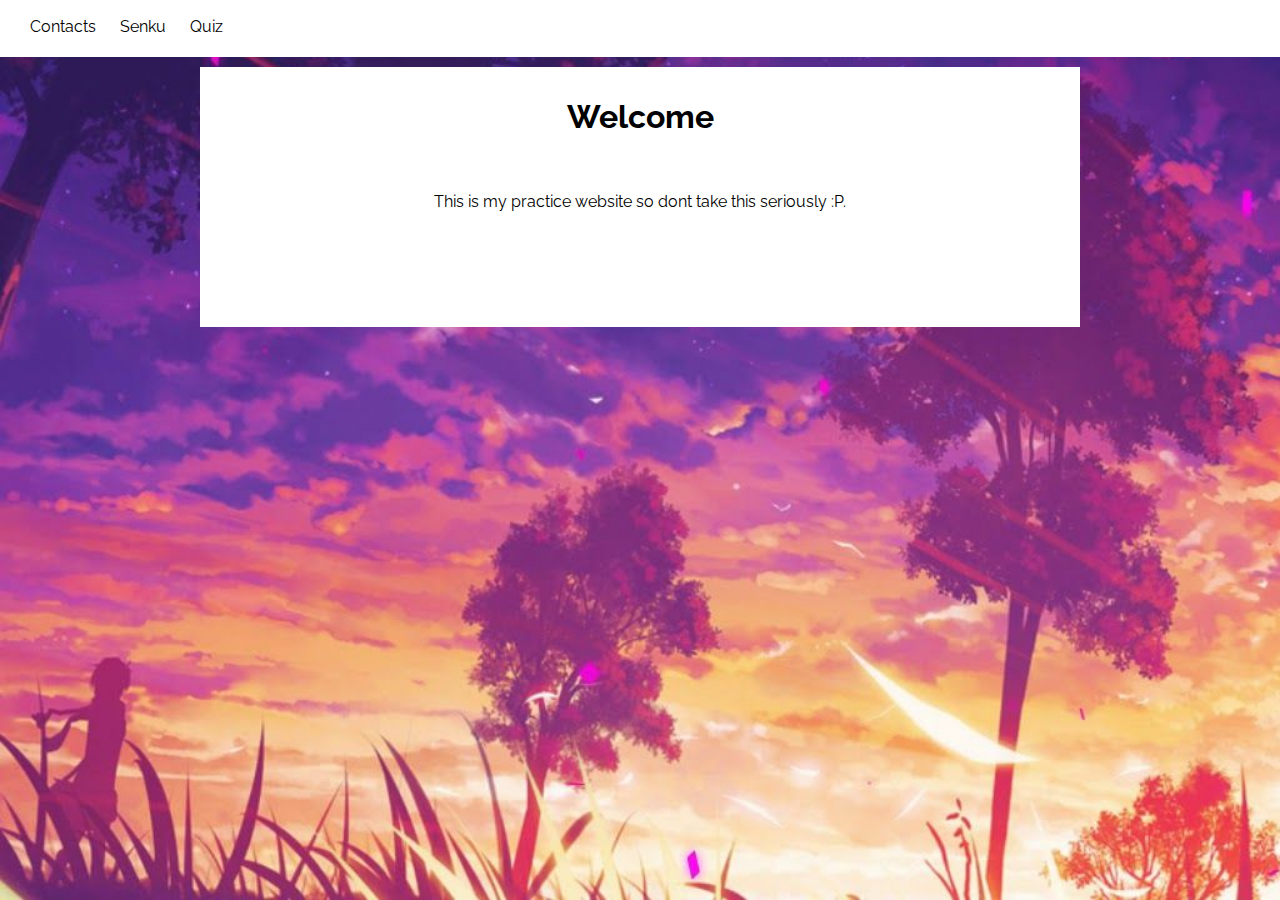
<file: after tutorial practice/index.html>
<!DOCTYPE html>
<html lang="en">
<head>
    <link href="https://fonts.googleapis.com/css2?family=Raleway:ital@0;1&family=Roboto:ital@0;1&display=swap" rel="stylesheet">
    <script src="script.js"></script>
    <link rel="stylesheet" href="style.css">
    <meta charset="UTF-8">
    <meta name="viewport" content="width=device-width, initial-scale=1.0">
    <title>Document</title>
</head>
<body>

    <div class="header">
        <a href="hello.html" class="headerShortcuts">Contacts</a>
        <a href="senku.html" class="headerShortcuts">Senku</a>
        <a href="quiz.html" class="headerShortcuts">Quiz</a>
    </div>
    
    <div class="main">

        <h1>Welcome</h1>
        <br>
        <p>This is my practice website so dont take this seriously :P. </p>
        

    </div>

    

</body>
</html>
</file>
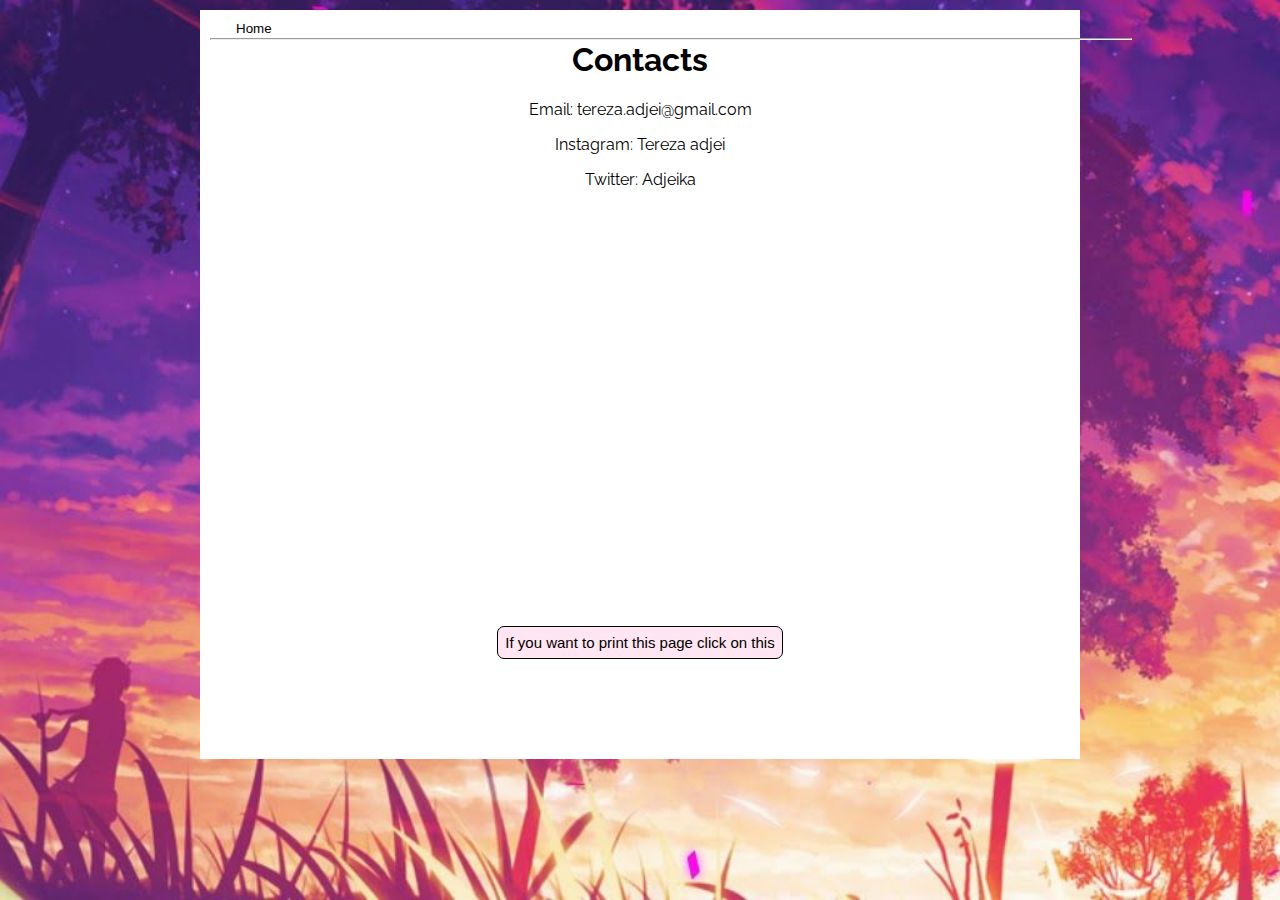
<file: after tutorial practice/hello.html>
<!DOCTYPE html>
<html lang="en">

<head>
    <link href="https://fonts.googleapis.com/css2?family=Raleway:ital@0;1&family=Roboto:ital@0;1&display=swap"
        rel="stylesheet">
    <link rel="stylesheet" href="style.css">
    <meta charset="UTF-8">
    <meta name="viewport" content="width=device-width, initial-scale=1.0">
    <title>Document</title>
</head>

<body>

    <div class="main">
        <hr class="hr">
        <h1>Contacts</h1>
        <p>Email: tereza.adjei@gmail.com</p>
        <p id="thanku" onclick="document.getElementById('thanku').innerHTML= 'Thank you for visiting my instagram, now reset the page'"><a href="https://www.instagram.com/terka_adjei_2/" target="_blank">Instagram: Tereza adjei</a></p>
        <p onclick="window.alert('You will see some bullshit xd')">Twitter: <a href="https://twitter.com/terkaadjei" target="_blank">Adjeika</a></p>
        <br>
        <br>
        <iframe width="640" height="360" src="https://www.youtube.com/embed/YHP9IOkhRis" frameborder="0" allow="accelerometer; autoplay; encrypted-media; gyroscope; picture-in-picture" allowfullscreen></iframe>
        </iframe>
        <button class="home"><a href="index.html">Home</a> </button>
        <br>
        <br>
        <button id="printhis" onclick="window.print()">If you want to print this page click on this</button>
    </div>


</body>

</html>
</file>
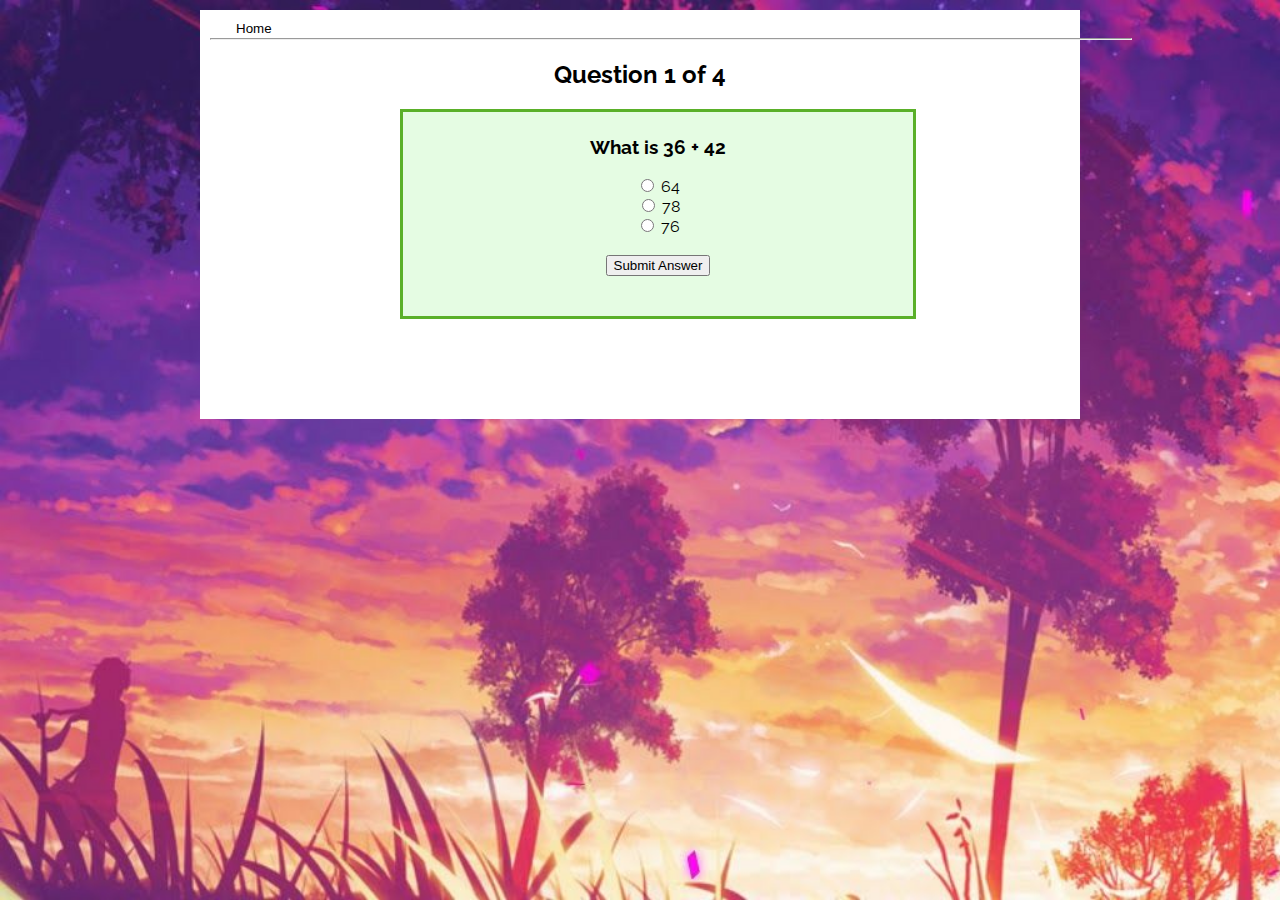
<file: after tutorial practice/quiz.html>
<!DOCTYPE html>
<html lang="en">
<head>
    <link href="https://fonts.googleapis.com/css2?family=Raleway:ital@0;1&family=Roboto:ital@0;1&display=swap" rel="stylesheet">
    <script src="script.js"></script>
    <link rel="stylesheet" href="style.css">
    <meta charset="UTF-8">
    <meta name="viewport" content="width=device-width, initial-scale=1.0">
    <title>Document</title>
</head>
<body>
    <div class="main">
    <button class="home"><a href="index.html">Home</a> </button>
        <hr class="hr">

        <h2 id="test_status"></h2>
    <div id="test"></div>

    
    </div>
</body>
</html>
</file>
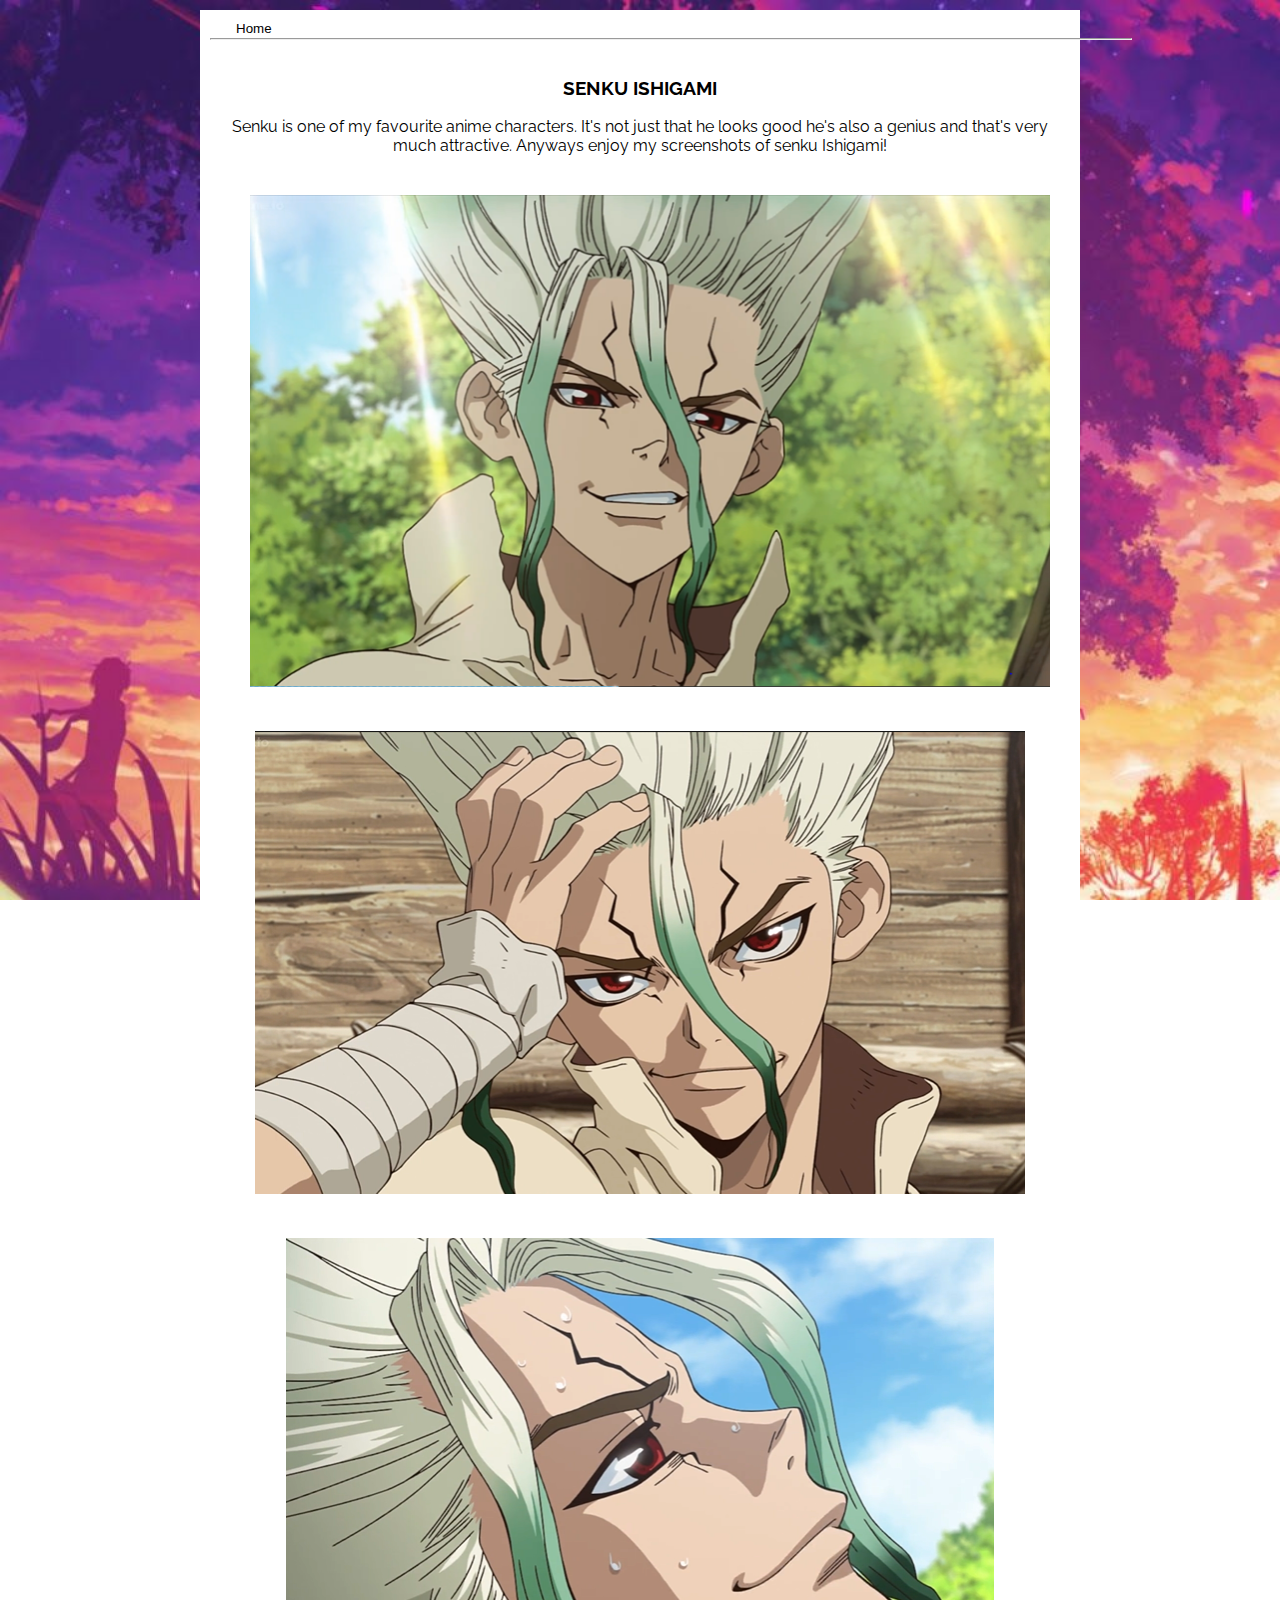
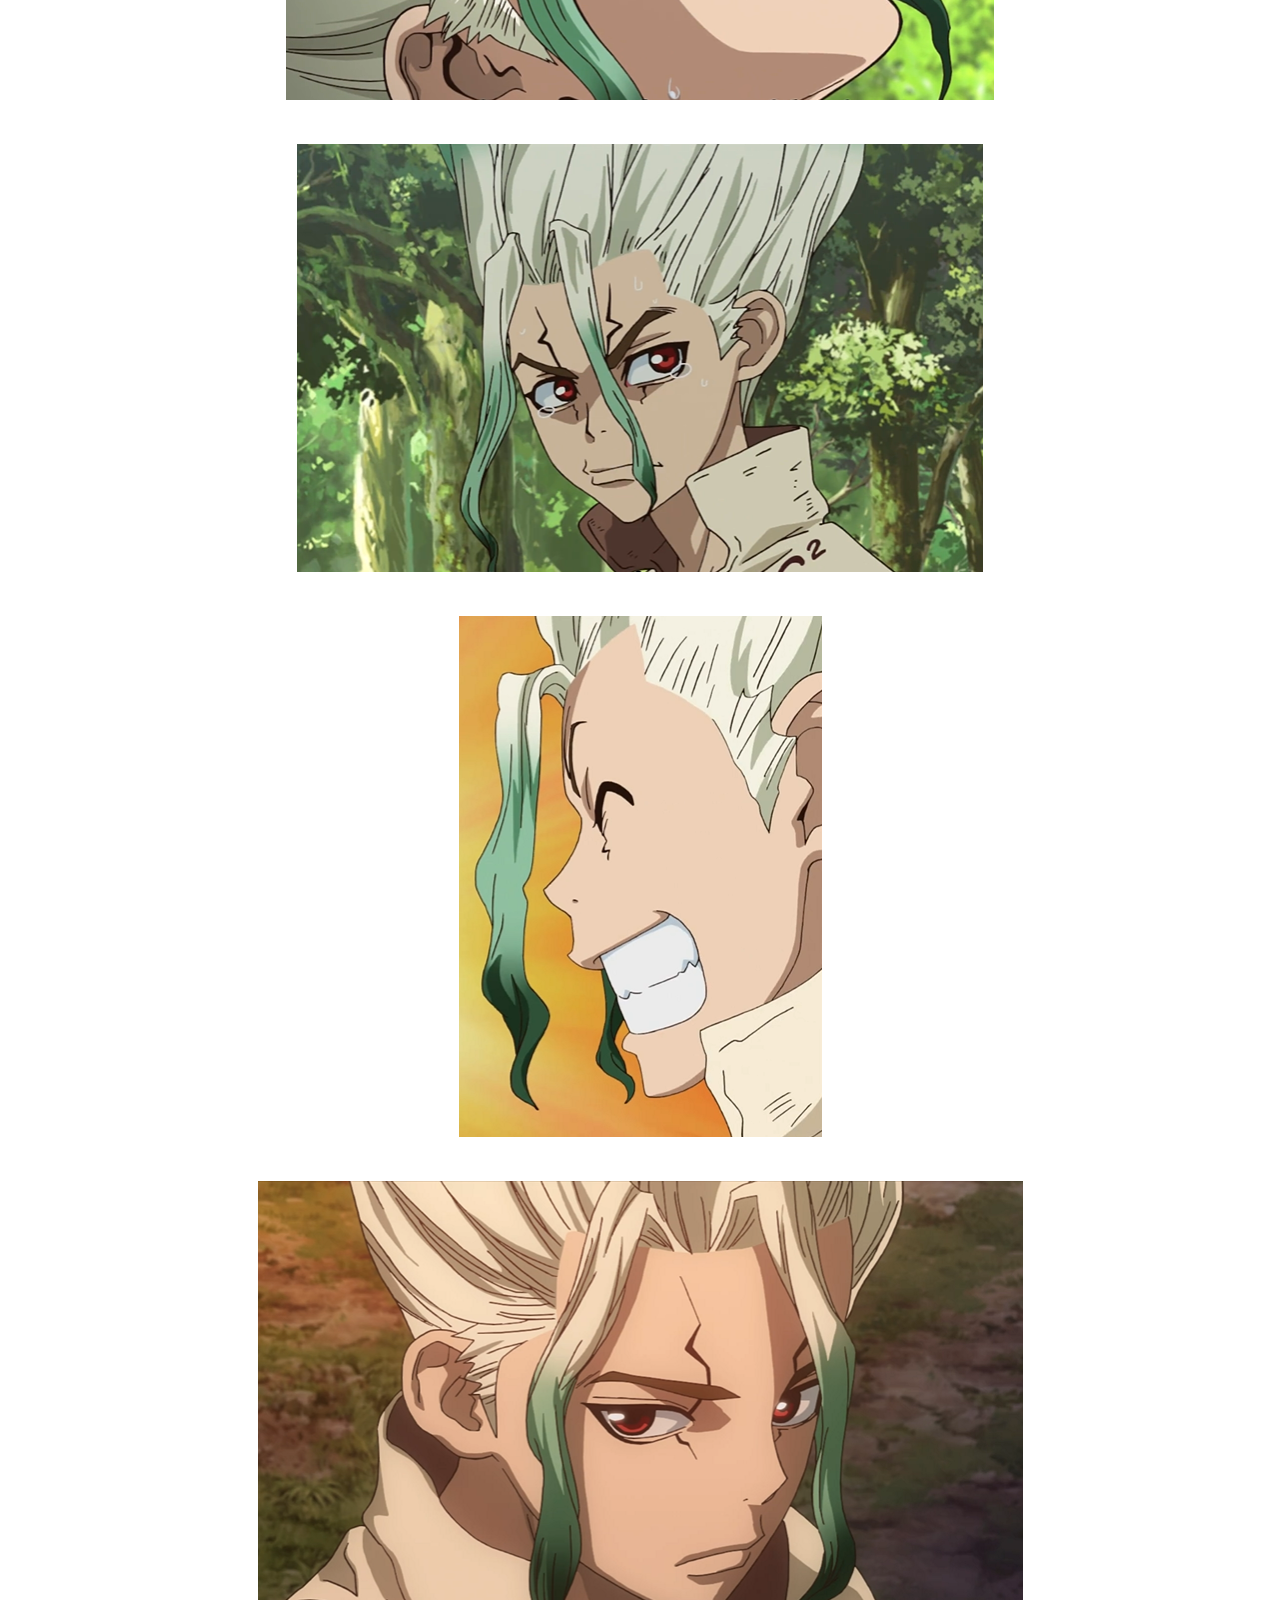
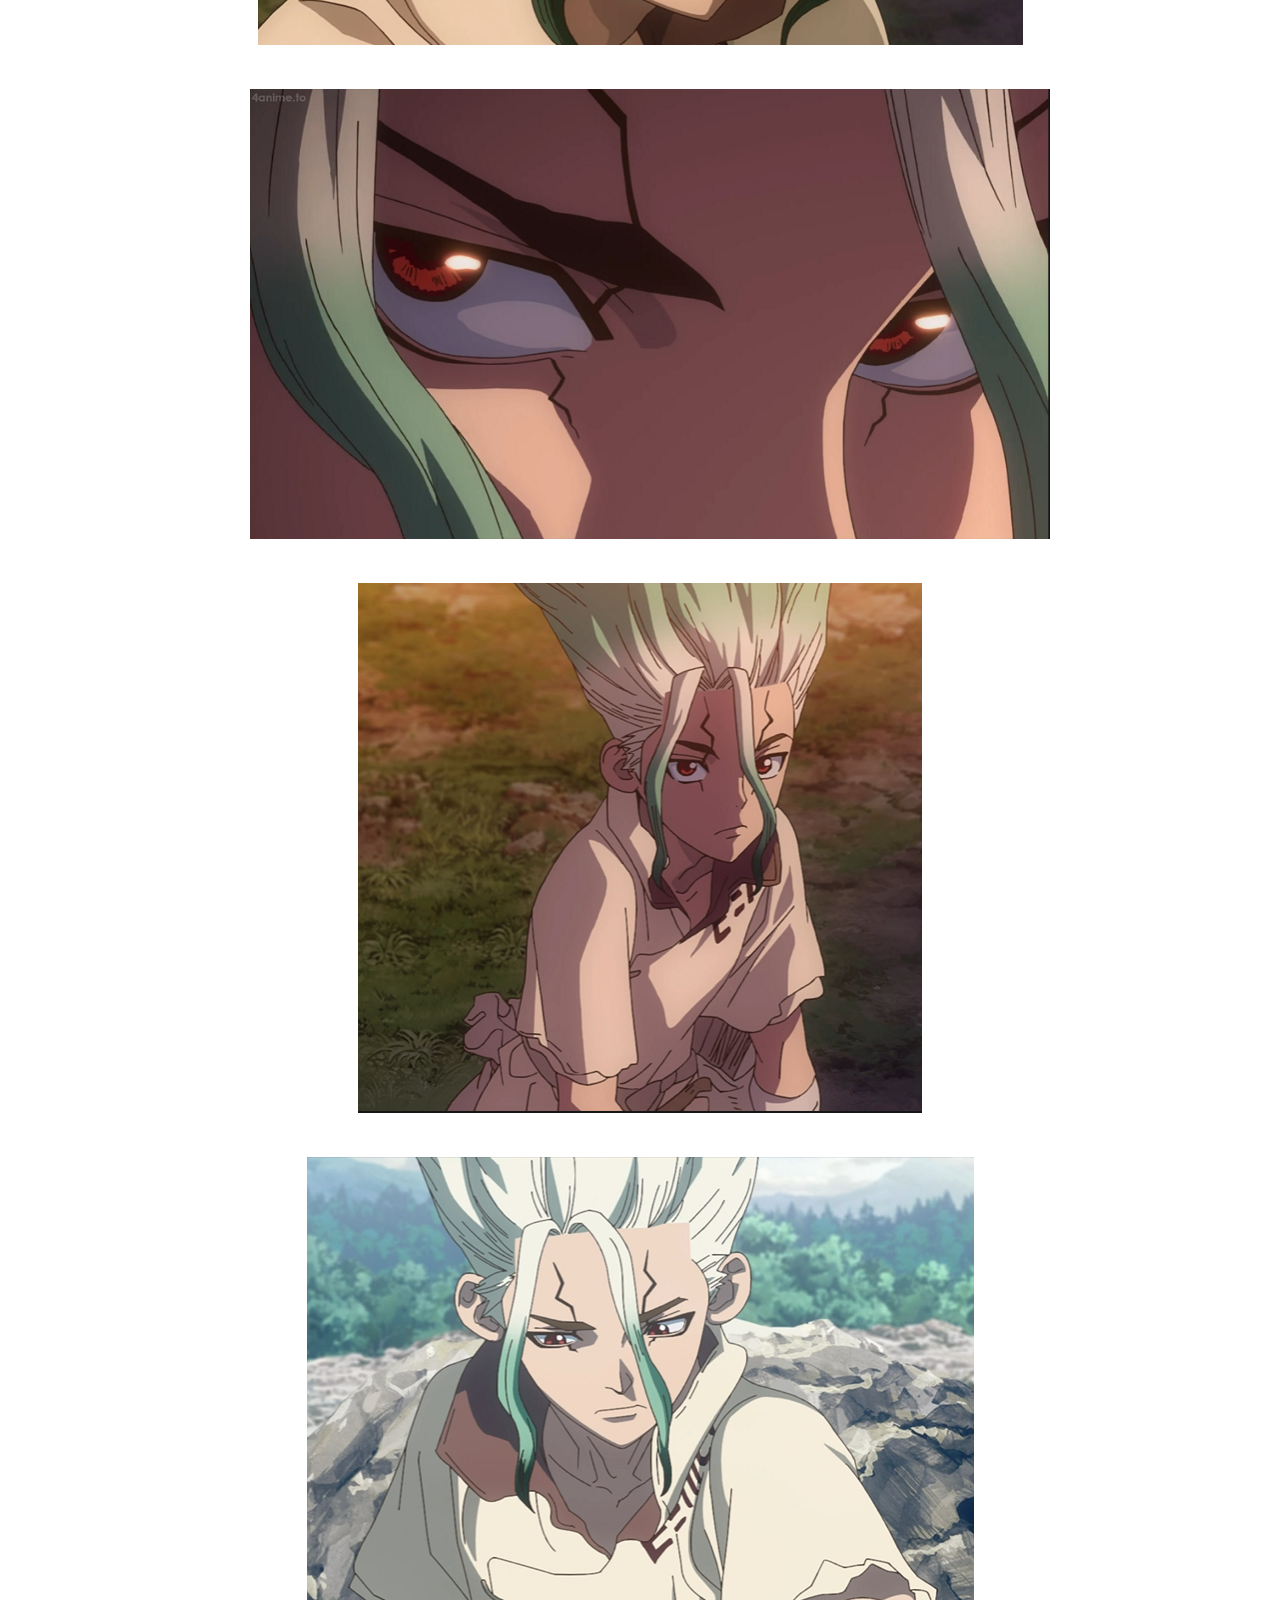
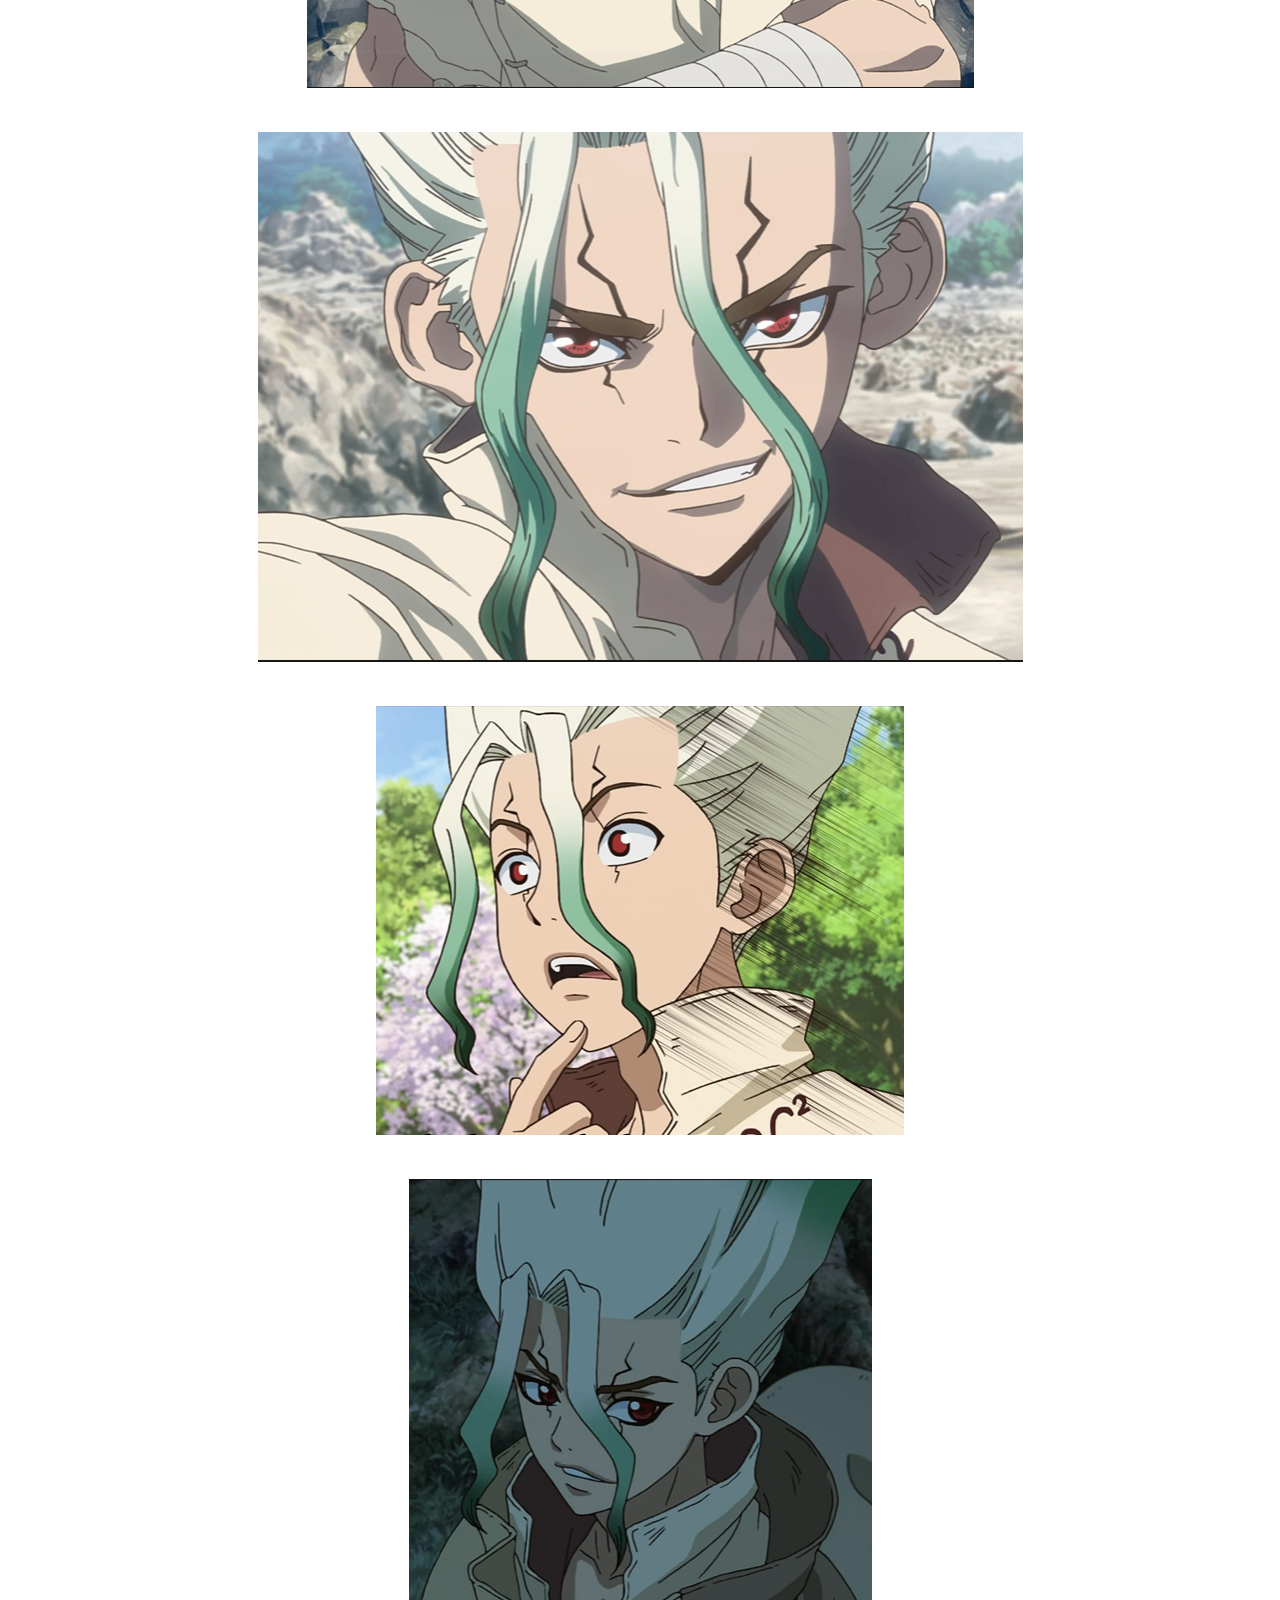
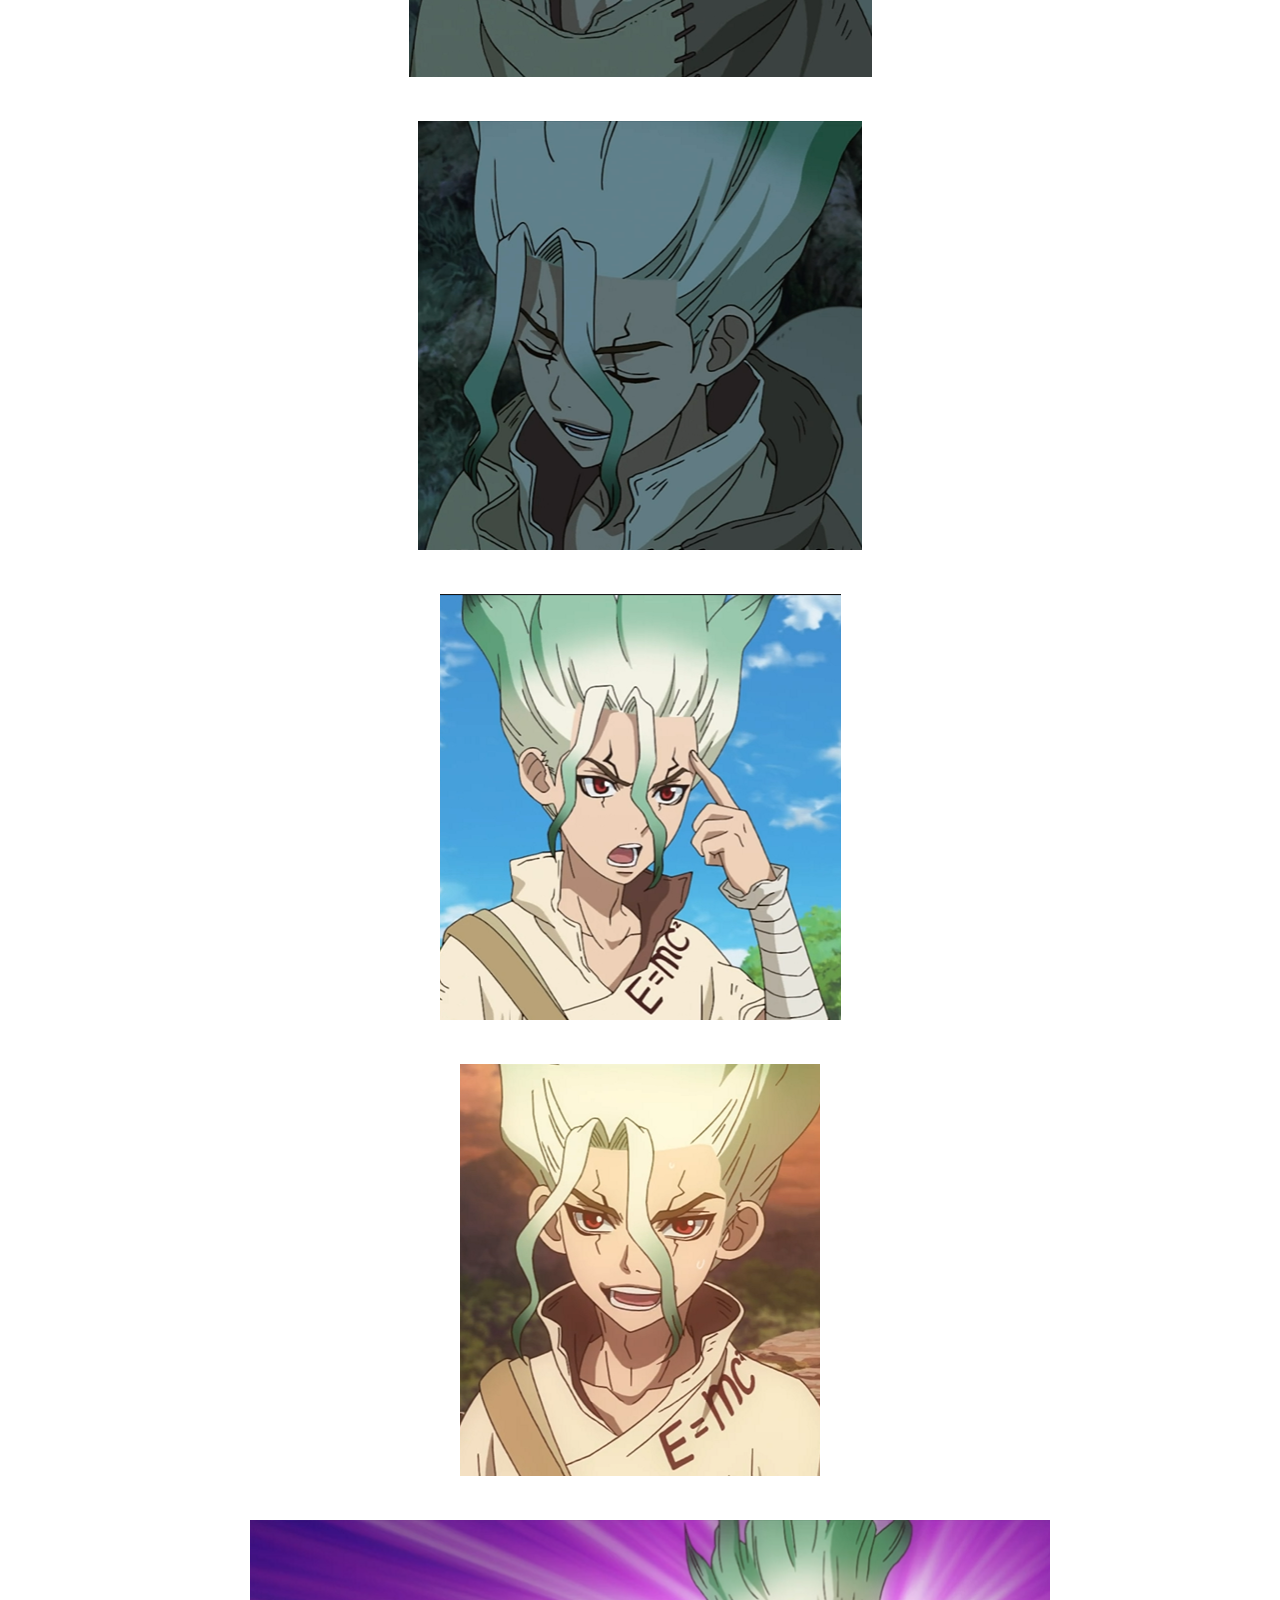
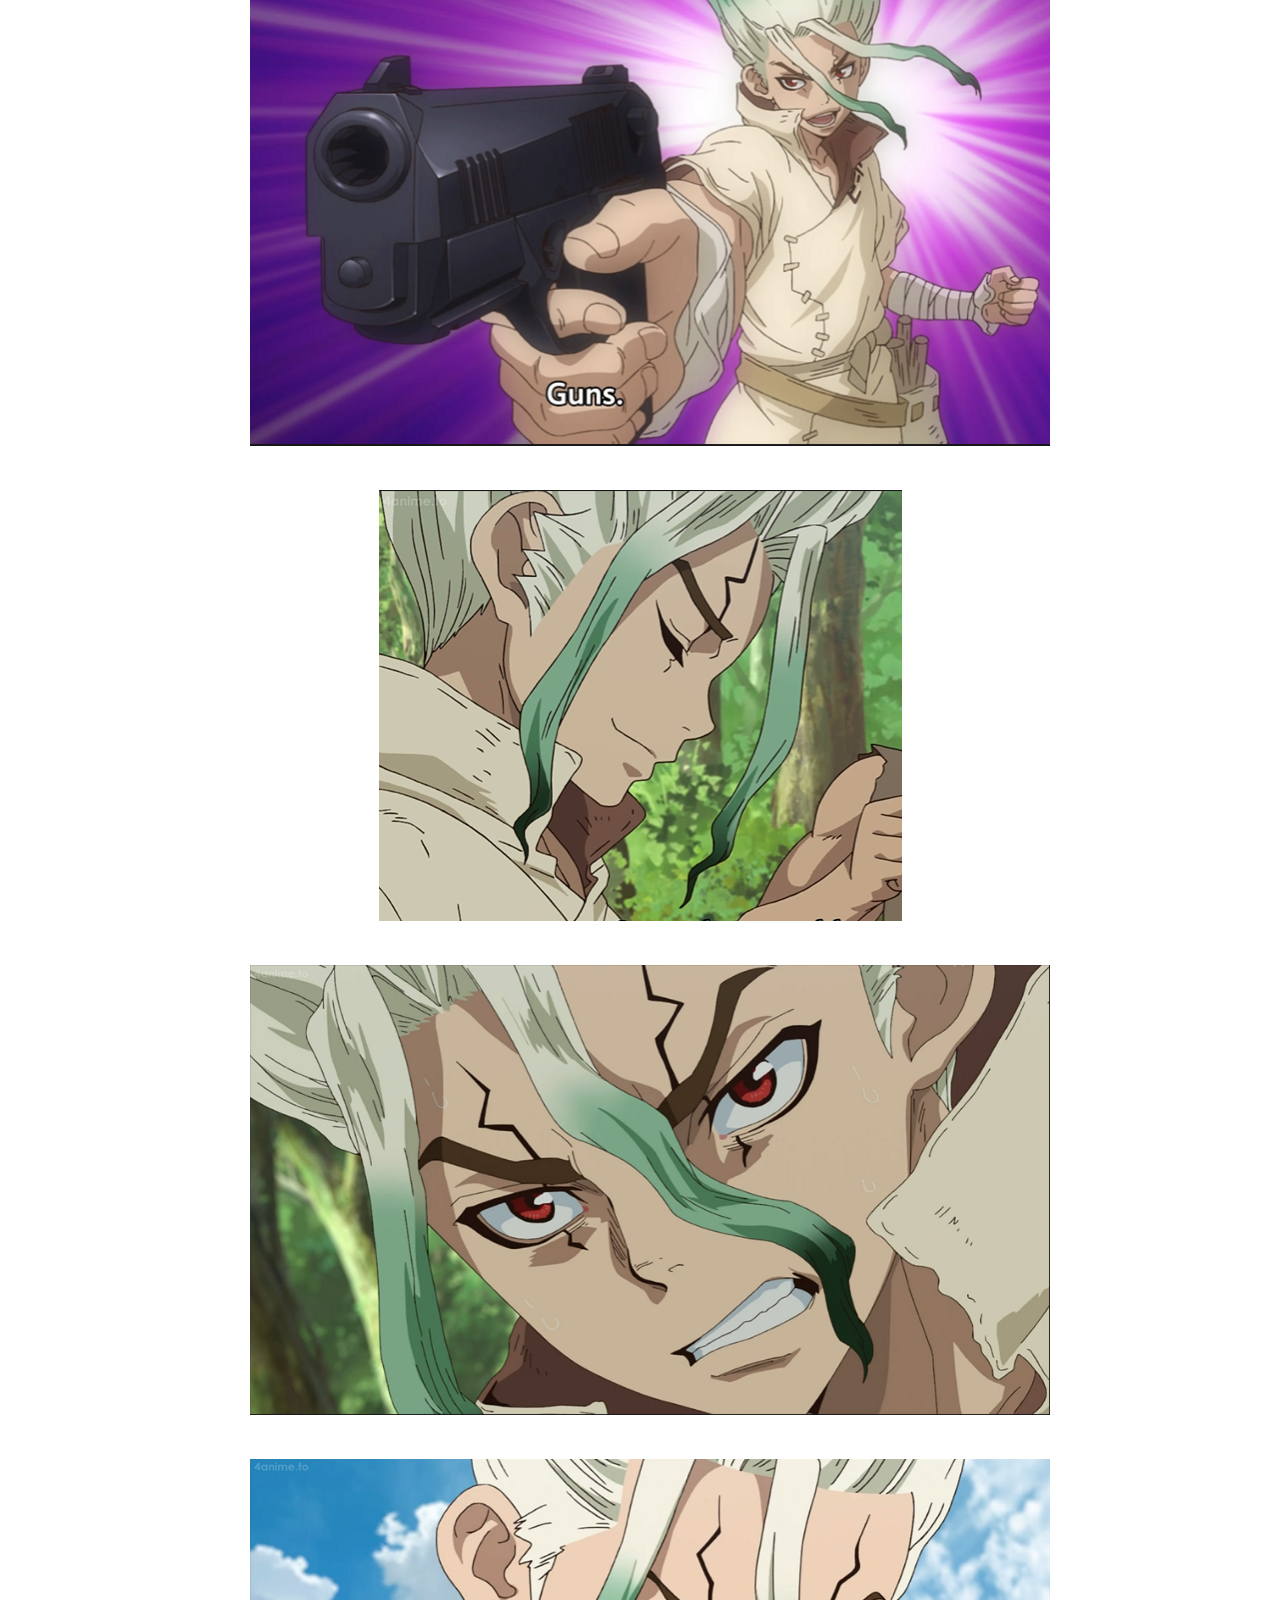
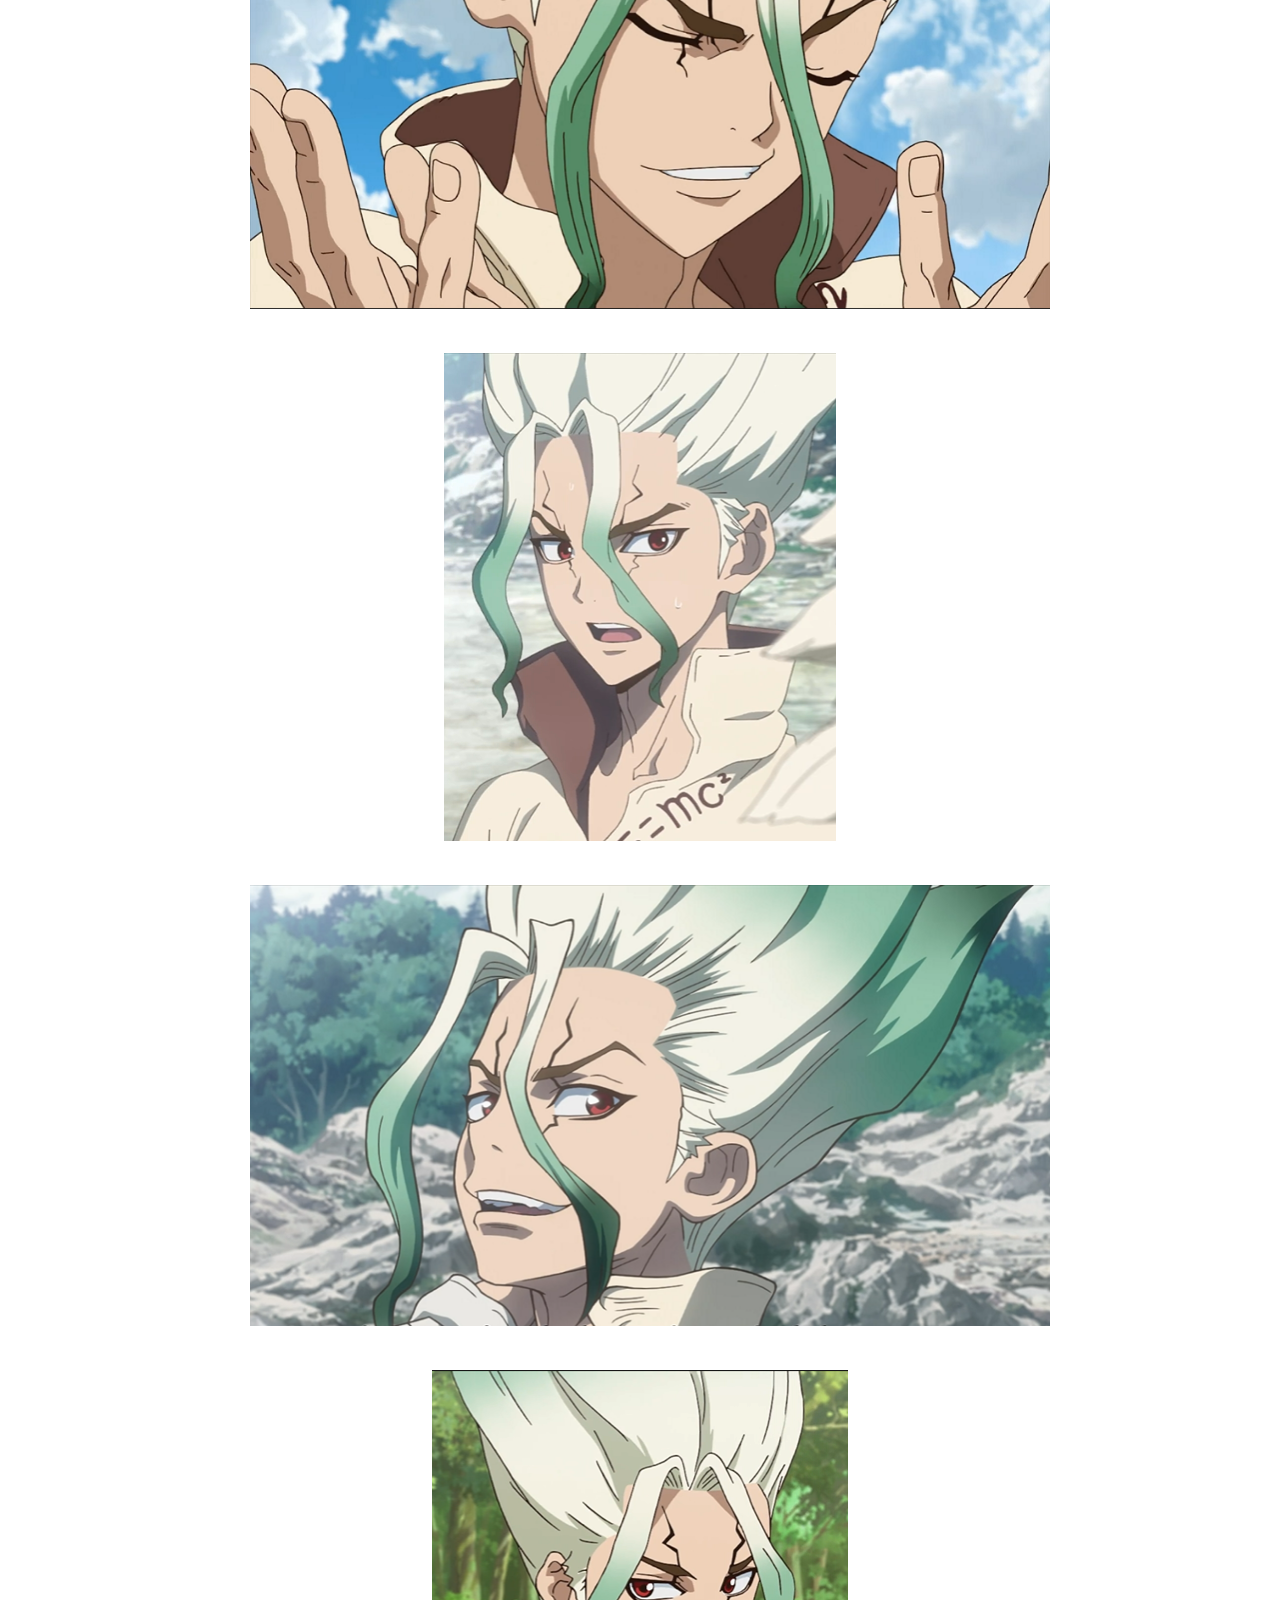
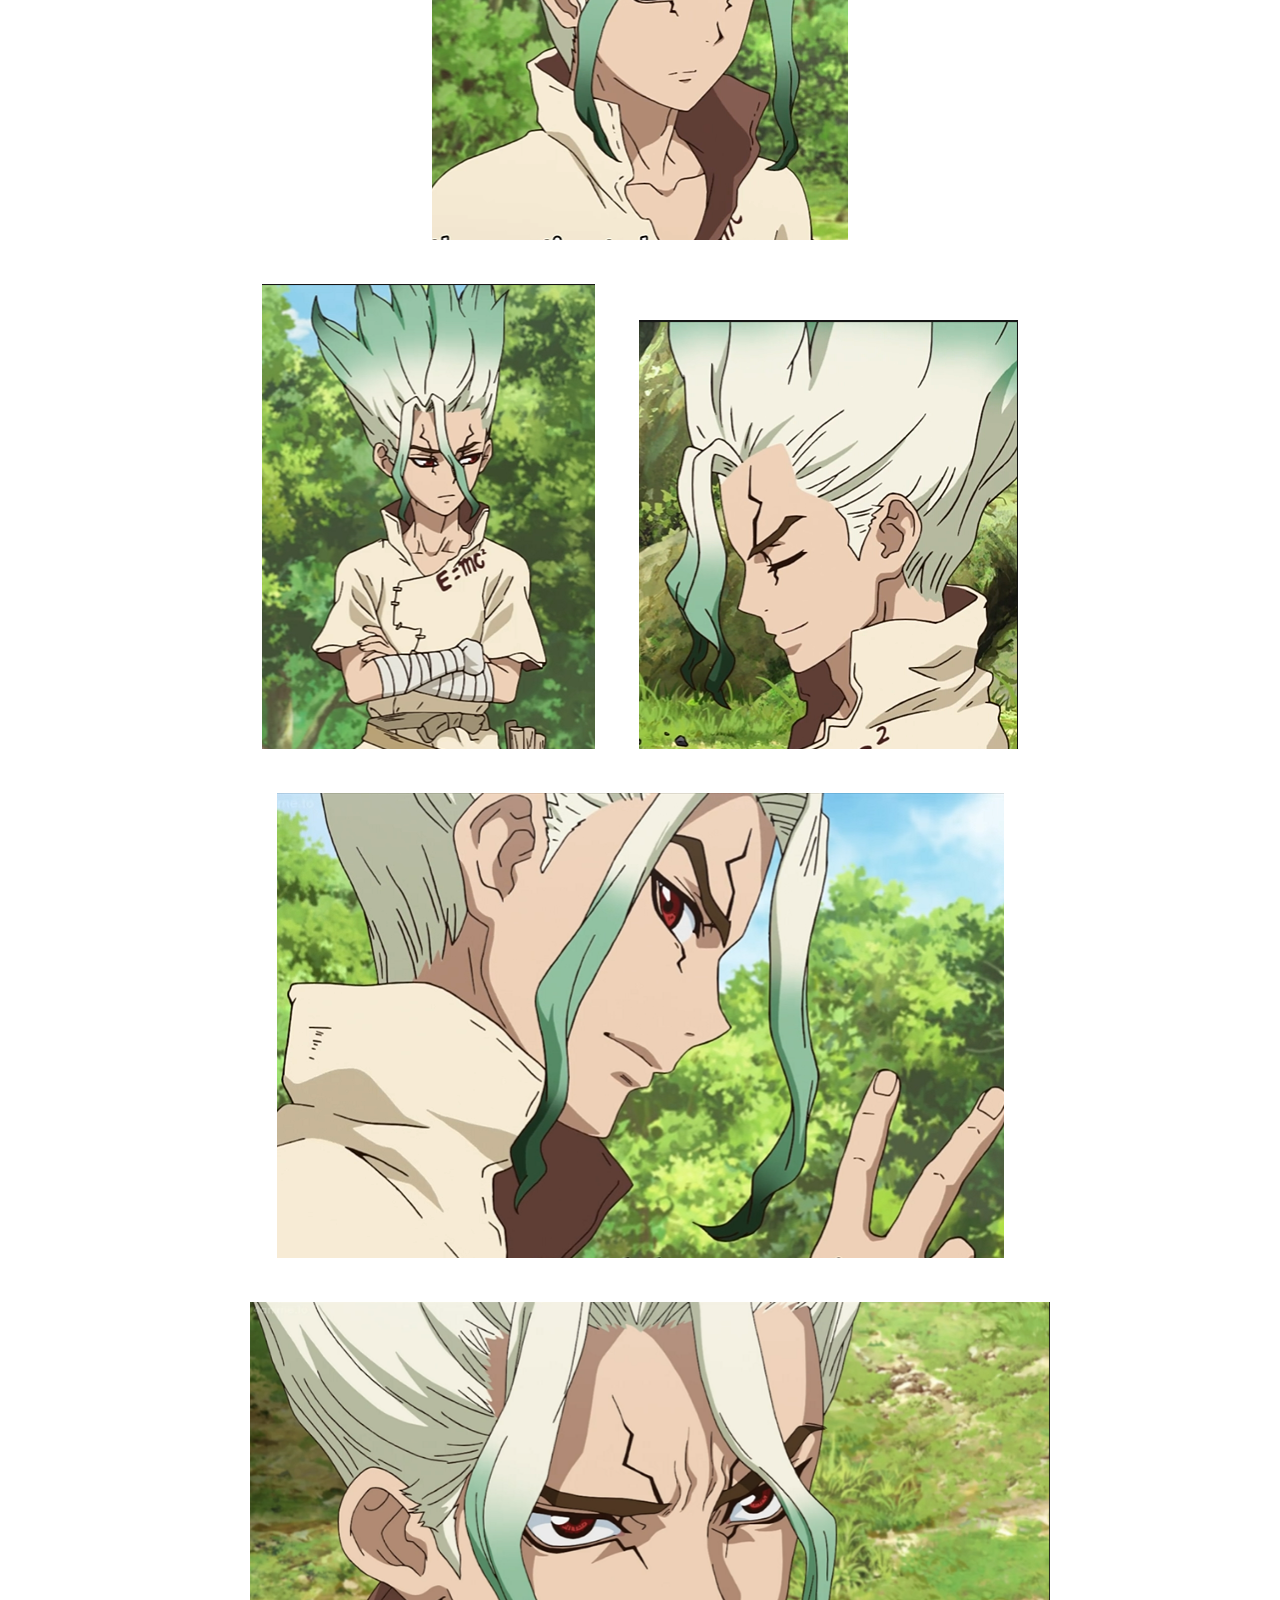
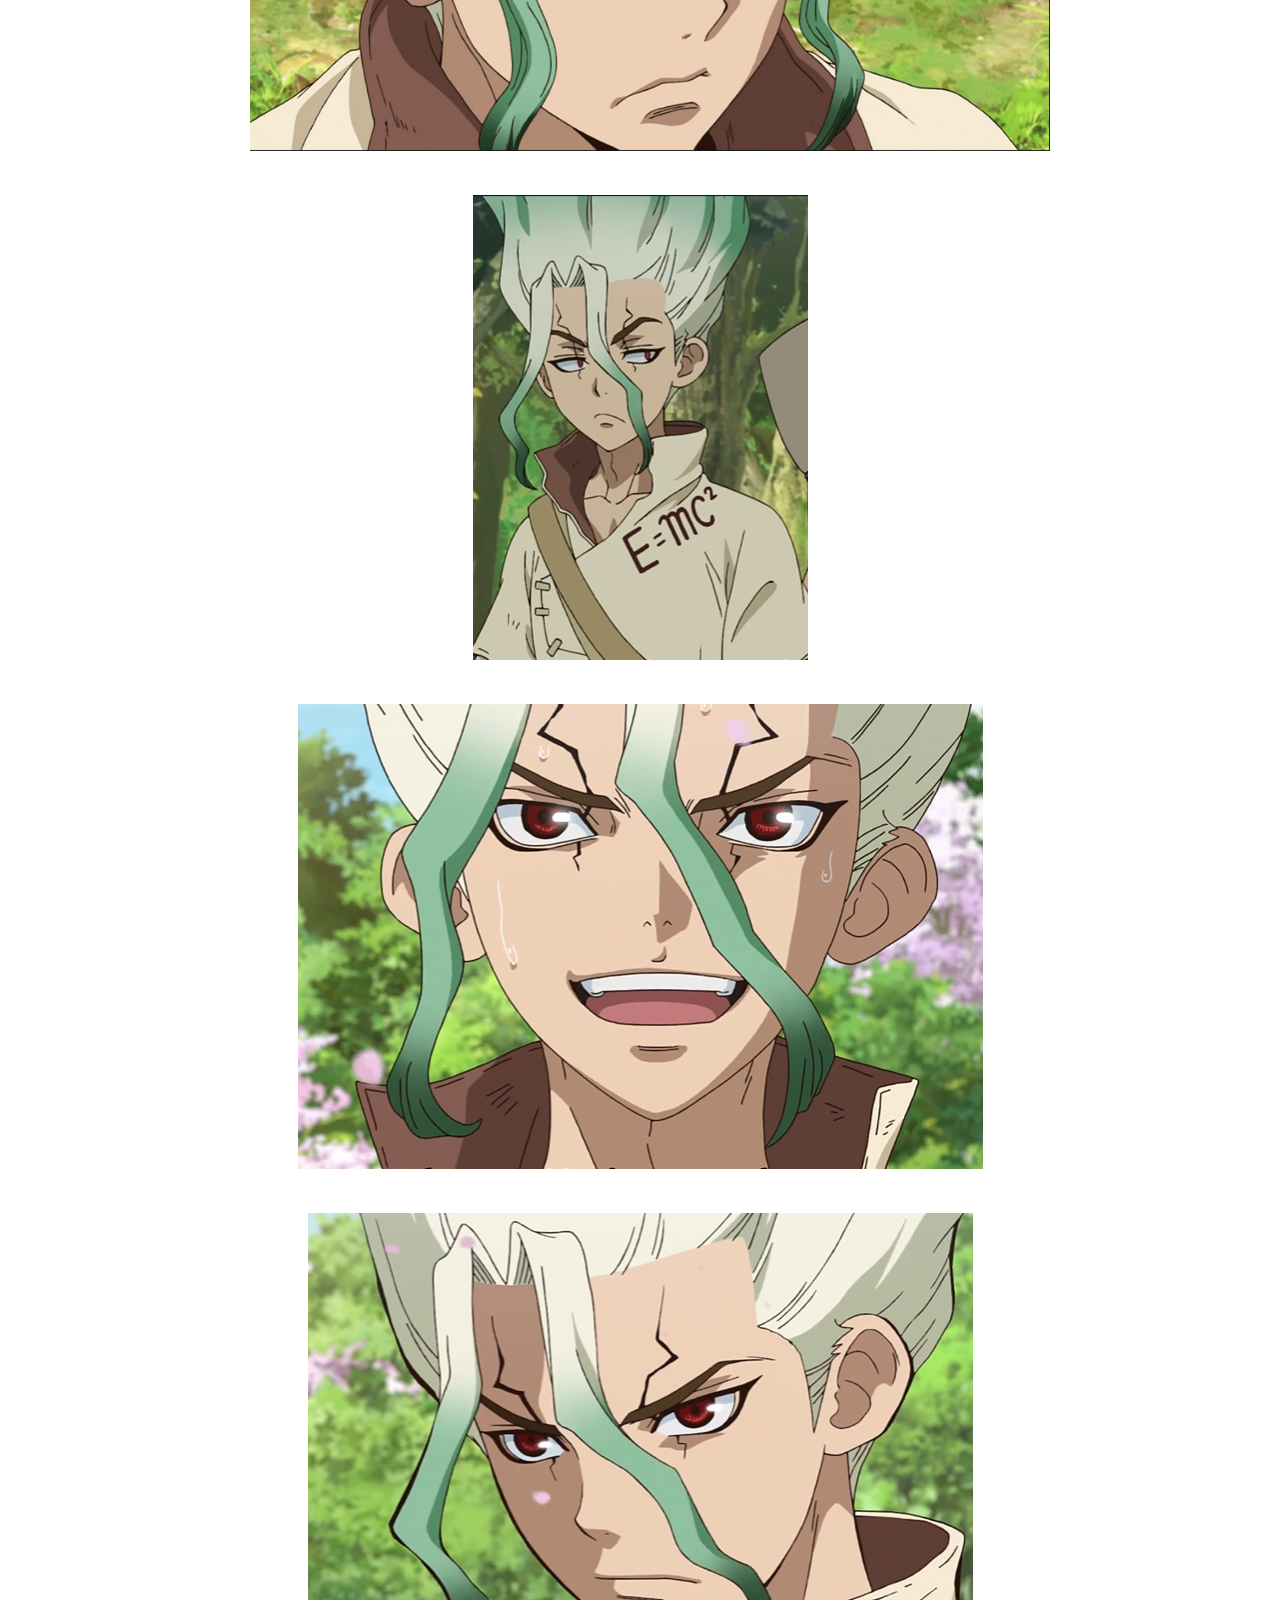
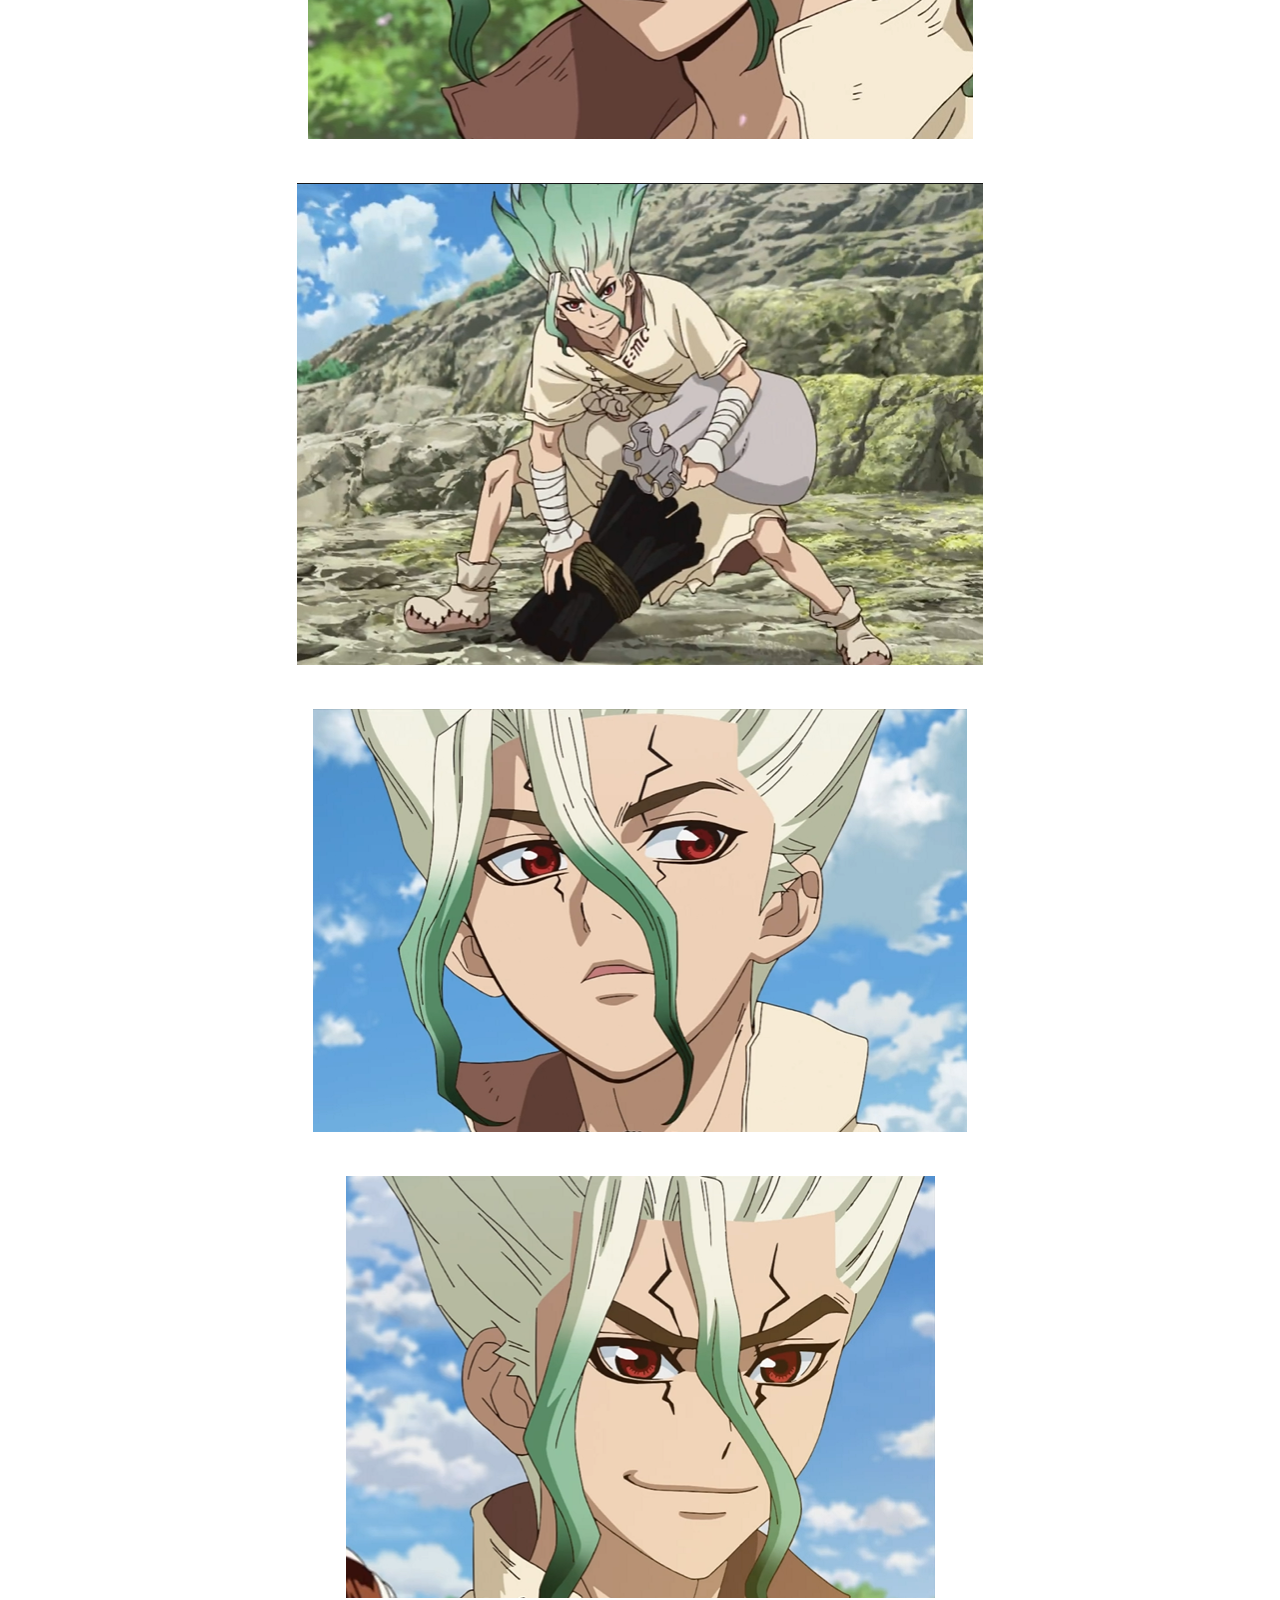
<file: after tutorial practice/senku.html>
<!DOCTYPE html>
<html lang="en">
<head>
    <link href="https://fonts.googleapis.com/css2?family=Raleway:ital@0;1&family=Roboto:ital@0;1&display=swap" rel="stylesheet">
    <script src="script.js"></script>
    <link rel="stylesheet" href="style.css">
    <meta charset="UTF-8">
    <meta name="viewport" content="width=device-width, initial-scale=1.0">
    <title>Document</title>
</head>
<body>
    <div class="main">
        <button class="home"><a href="index.html">Home</a> </button>
        <hr class="hr">
        <br>
        <br>
        <h3>SENKU ISHIGAMI</h3>
        <p>Senku is one of my favourite anime characters. It's not just that he looks good he's also a genius 
            and that's very much attractive. Anyways enjoy my screenshots of senku Ishigami!
        </p>
        <div class="senkuScreen">
            <img src="1.PNG" alt="">
            <img src="2.PNG" alt="">
            <img src="3.PNG" alt="">
            <img src="4.PNG" alt="">
            <img src="5.PNG" alt="">
            <img src="6.PNG" alt="">
            <img src="7.PNG" alt="">
            <img src="8.PNG" alt="">
            <img src="9.PNG" alt="">
            <img src="10.PNG" alt="">
            <img src="11.PNG" alt="">
            <img src="12.PNG" alt="">
            <img src="13.PNG" alt="">
            <img src="14.PNG" alt="">
            <img src="15.PNG" alt="">
            <img src="16.PNG" alt="">
            <img src="17.PNG" alt="">
            <img src="18.PNG" alt="">
            <img src="19.PNG" alt="">
            <img src="20.PNG" alt="">
            <img src="21.PNG" alt="">
            <img src="22.PNG" alt="">
            <img src="23.PNG" alt="">
            <img src="24.PNG" alt="">
            <img src="25.PNG" alt="">
            <img src="26.PNG" alt="">
            <img src="27.PNG" alt="">
            <img src="28.PNG" alt="">
            <img src="29.PNG" alt="">
            <img src="30.PNG" alt="">
            <img src="31.PNG" alt="">
            <img src="32.PNG" alt="">
            <img src="33.PNG" alt="">
            <img src="34.PNG" alt="">
            <img src="35.PNG" alt="">
            <img src="36.PNG" alt="">
            <img src="37.PNG" alt="">
            <img src="38.PNG" alt="">
            <img src="39.PNG" alt="">
            <img src="40.PNG" alt="">
            <img src="41.PNG" alt="">
            <img src="42.PNG" alt="">
            <img src="43.PNG" alt="">
            <img src="44.PNG" alt="">
            <img src="45.PNG" alt="">
            <img src="46.PNG" alt="">
            <img src="47.PNG" alt="">
            <img src="48.PNG" alt="">
            <img src="49.PNG" alt="">
            <img src="50.PNG" alt="">
            <img src="51.PNG" alt="">
            <img src="52.PNG" alt="">
            <img src="53.PNG" alt="">
            <img src="54.PNG" alt="">
            <img src="55.PNG" alt="">
            <img src="56.PNG" alt="">
            <img src="57.PNG" alt="">
            <img src="58.PNG" alt="">
            <img src="59.PNG" alt="">
            <img src="60.PNG" alt="">
            <img src="61.PNG" alt="">
            <img src="62.PNG" alt="">
            <img src="63.PNG" alt="">
            <img src="64.PNG" alt="">
            <img src="65.PNG" alt="">
            <img src="66.PNG" alt="">
            <img src="67.PNG" alt="">
            <img src="68.PNG" alt="">
            <img src="69.PNG" alt="">
            <img src="70.PNG" alt="">
            <img src="71.PNG" alt="">
            <br>
            <a href="#top">Back to top of the page</a>

        </div>

    </div>
</div>
</body>
</html>
</file>
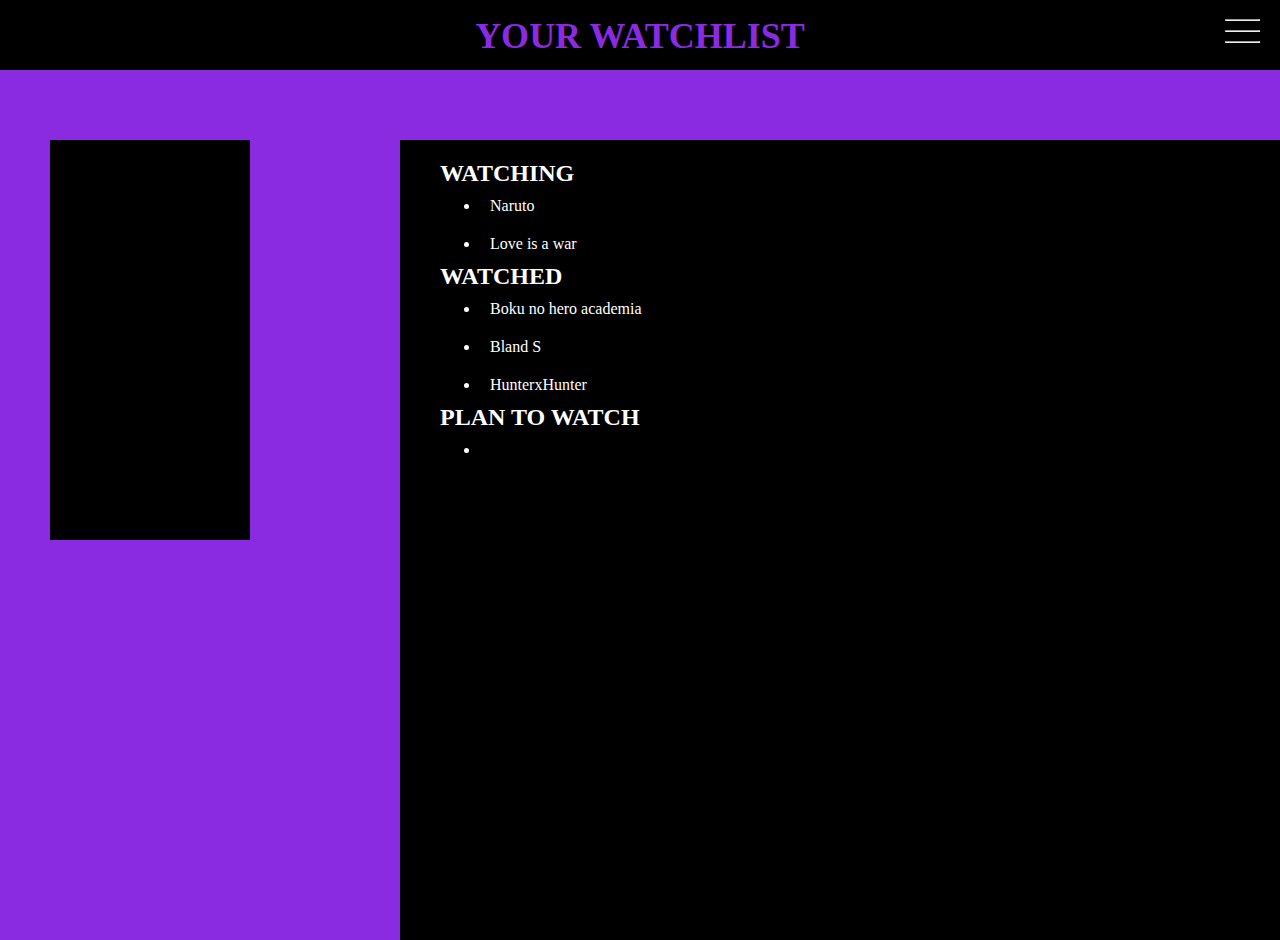
<file: Watchlist/homepage.html>
<!DOCTYPE html>
<html lang="en">
<head>
    <link rel="stylesheet" href="homepage.css">
    <meta charset="UTF-8">
    <meta name="viewport" content="width=device-width, initial-scale=1.0">
    <title>Document</title>
</head>
<body>
   
    <div class="header">
        <h1>YOUR WATCHLIST</h1>
        <div class="more">
        <hr class="morebutton">
        <hr class="morebutton">
        <hr class="morebutton">
        </div>
    </div>

    <div class="homePageMain">
        <div class="watching">
            <h2>WATCHING</h2>
            <ul>
                <li>Naruto</li>
                <li>Love is a war</li>
            </ul>

        </div>

        <div class="watched">
            <h2>WATCHED</h2>
            <ul>
            <li>Boku no hero academia</li>
            <li>Bland S</li>
            <li>HunterxHunter</li>
            </ul>

        </div>

        <div class="plantowatch">
            <h2>PLAN TO WATCH</h2>
            <ul>
                <li></li>
            </ul>
        </div>



    </div>

    <div class="homePageSide"></div>

</body>
</html>
</file>
<file: after tutorial practice/style.css>
body {
    margin: 0px;
    background-image: url("sunset.jpg");
    background-repeat: no-repeat;
    background-attachment: fixed;
    background-size: cover;

}

.header {
    max-width: 1350px;
    height: 40px;
    padding-left: 20px;
    padding-right: 20px;
    padding-bottom: 0px;
    padding-top: 17px;
    background-color: white;
}

.headerShortcuts{
    text-decoration-line: none;
    color: black;
    font-family: 'Raleway', sans-serif;
    padding: 10px;
}

.headerShortcuts:hover {
    text-decoration: underline;
}

.main {
    margin-left: 200px;
    margin-right: 200px;
    margin-top: 10px;
    padding: 10px;
    padding-bottom: 100px;
    text-align: center;
    font-family: 'Raleway', sans-serif;
    position: relative;
    background-color: white;
}
    
.main a {
    text-decoration-line: none;
    color: black;
}

.main a:hover {
    text-decoration: underline;
} 

.home {
    display: flex;
    position: absolute;
    top: 10px;
    left: 30px;
    background: none;
    border: none;
    text-decoration-line: none;
}
.home a {
    text-decoration-line: none;
    color: black;
}

.hr {
    position: absolute;
    top: 20px;
    width: 920px;
}

#printhis {
    background-color:#ffe6f2;
    border: black solid thin;
    border-radius: 7px;
    padding: 7px;
    font-size: 15px;
}

.senkuScreen {
    margin: 20px;
    text-align: center;
}

.senkuScreen img {
    padding: 20px;
    max-width: 800px;
}

div#test{
    border:#5AB029 3px solid;
    padding:5px 40px 40px 40px;
    background-color:#E5FCE3;
    width:50%;
    margin-left: 190px;
    margin-top: 5px;
}

#test_status {
    margin-top: 40px;
}
</file>
<file: Watchlist/homepage.css>
body {
    background-color: blueviolet;
    padding: 0px;
    margin: 0px;
}

.header{
    max-width: 100%;
    height: 60px;
    background-color: black;
    font-size: large; 
    color: blueviolet;
    text-align: center;
    margin-top: 0px;
    padding-top: 10px; 
}

.header h1 {
    position: relative;
    top: 5px;
    margin: 0px;
}

.more {
    position: absolute;
    width: 35px;
    height: 40px;
    right: 20px;
    top: 10px;
}


.homePageMain {
    position: relative;
    left: 400px;
    right: 100px;
    top: 70px;
    background-color: black;
    color: white;
    height: 800px;
    width: 900px;
}


.homePageSide {
    position: absolute;
    left: 50px;
    top: 140px;
    background-color: black;
    width: 200px;
    height: 400px;
}

.homePageMain h2 , ul {
    position: relative;
    left: 40px;
    top: 20px;
    margin: 0px;
}

.watching li {
    padding: 10px;
}

.watched li {
    padding: 10px;
}

.plantowatch li {
    padding: 10px;
}
</file>
